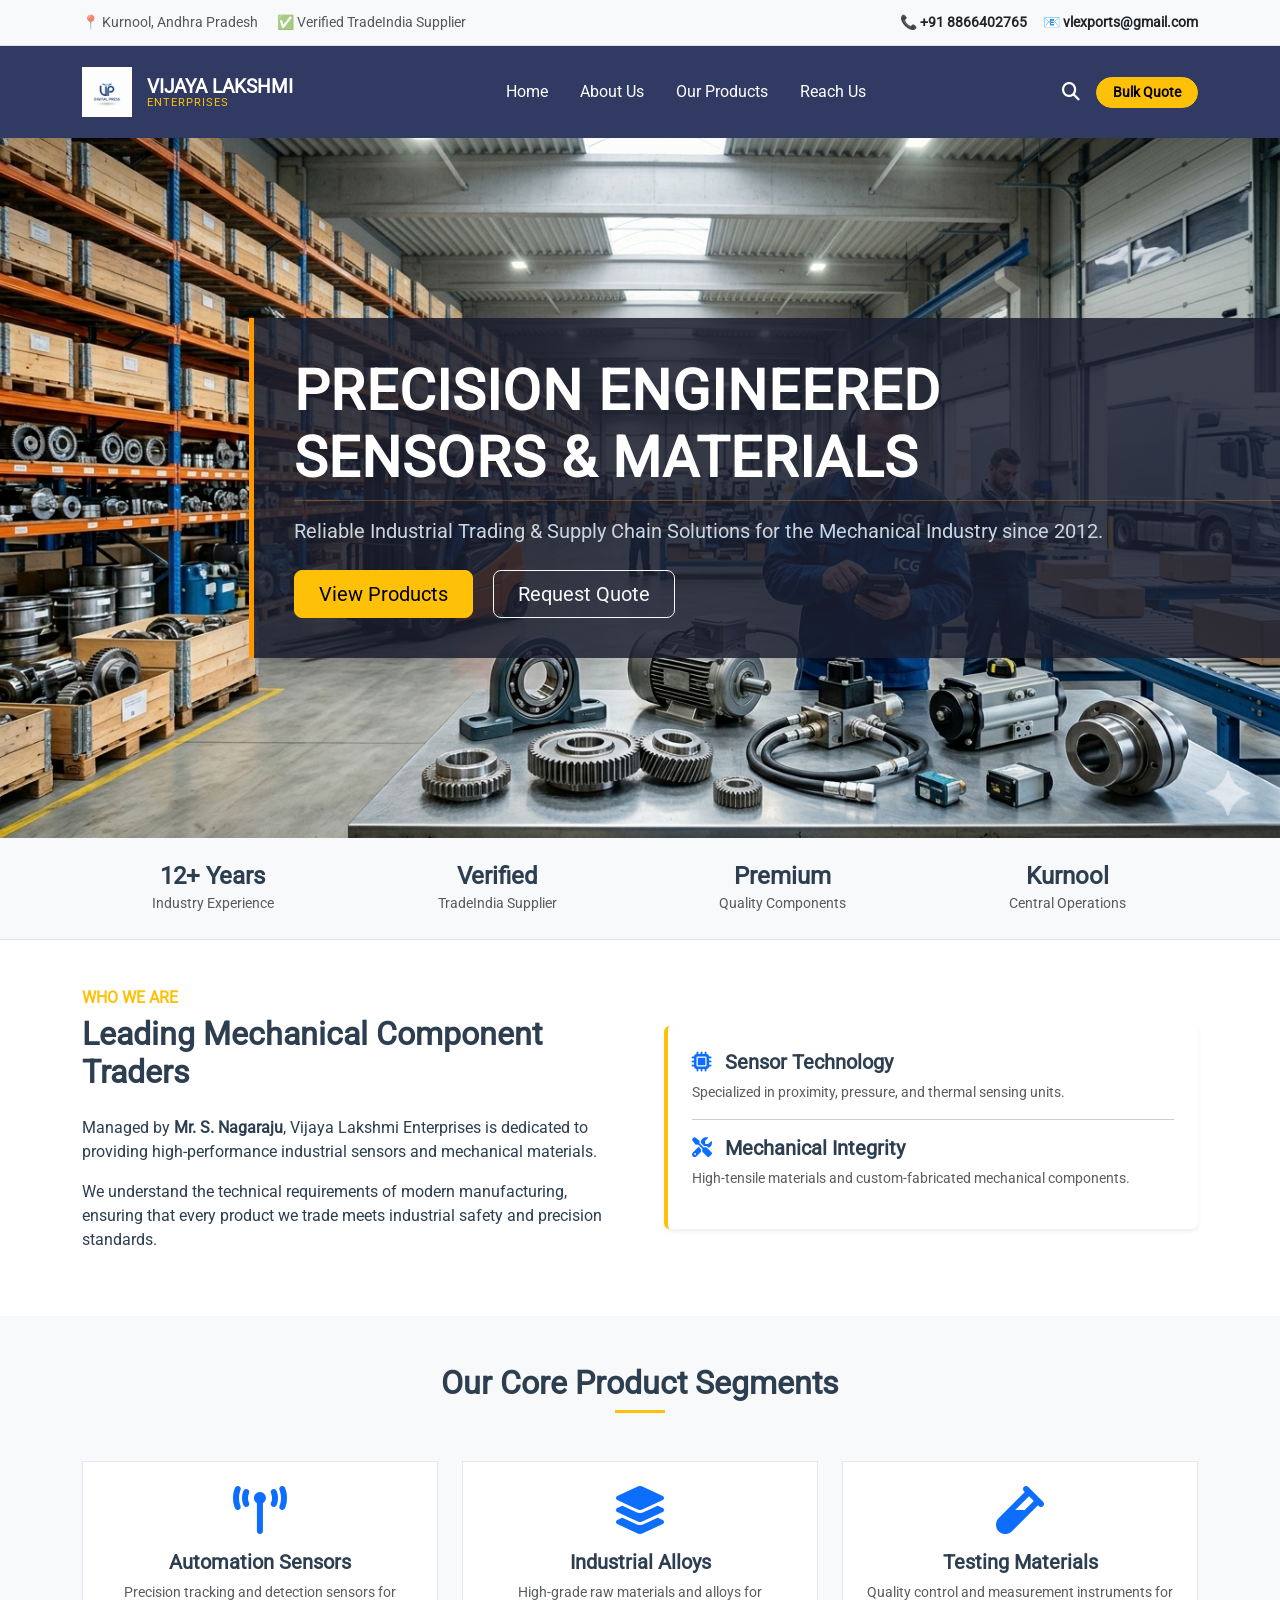
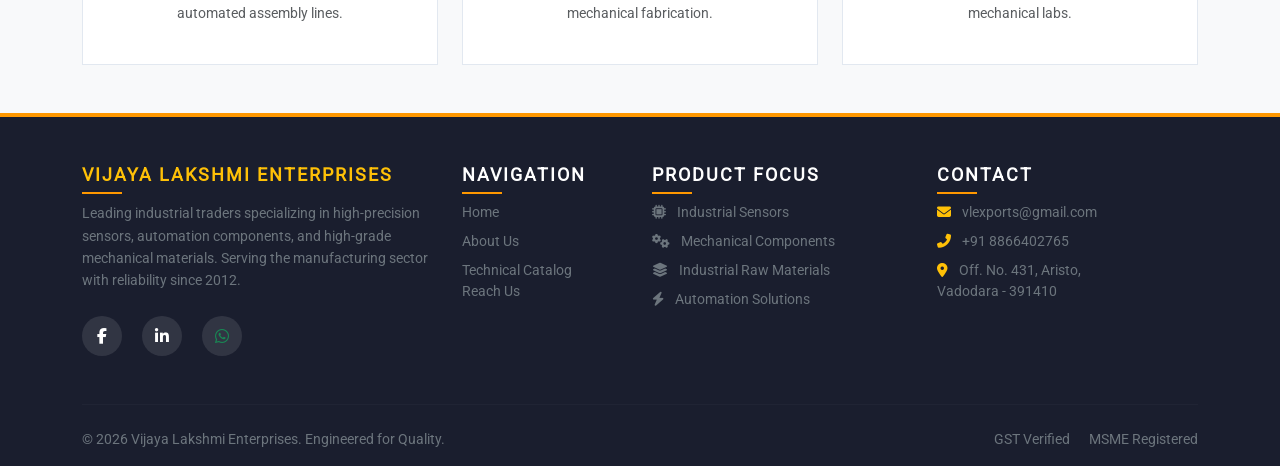
<file: index.html>
<!DOCTYPE html>
<html lang="en">
<head>
    <meta charset="UTF-8">
    <meta name="viewport" content="width=device-width, initial-scale=1.0">
    <title>Vijaya Lakshmi Enterprises | Industrial Sensors & Mechanical Supplies</title>
    
    <link rel="stylesheet" href="Css/bootstrap.min.css">
    <link rel="stylesheet" href="Css/all.min.css"> 
    <link rel="stylesheet" href="Css/Style1.0.2.css">
</head>
<body>

    <div id="header"></div>

    <main>
        <section id="home" class="heroCarousel d-flex align-items-center">
            <div class="container text-white">
                <div class="carousel-caption d-block position-relative shadow-lg">
                    <h1 class="fw-bold">Precision Engineered <br><span>Sensors & Materials</span></h1>
                    <p class="lead">Reliable Industrial Trading & Supply Chain Solutions for the Mechanical Industry since 2012.</p>
                    <div class="mt-4">
                        <a href="OurProduct.html" class="btn btn-warning btn-lg px-4 me-3">View Products</a>
                        <a href="ContactUs.Html" class="btn btn-outline-light btn-lg px-4">Request Quote</a>
                    </div>
                </div>
            </div>
        </section>

        <section class="py-4 border-bottom bg-light">
            <div class="container">
                <div class="row text-center g-4">
                    <div class="col-md-3">
                        <h4 class="fw-bold mb-0">12+ Years</h4>
                        <small class="text-muted">Industry Experience</small>
                    </div>
                    <div class="col-md-3">
                        <h4 class="fw-bold mb-0">Verified</h4>
                        <small class="text-muted">TradeIndia Supplier</small>
                    </div>
                    <div class="col-md-3">
                        <h4 class="fw-bold mb-0">Premium</h4>
                        <small class="text-muted">Quality Components</small>
                    </div>
                    <div class="col-md-3">
                        <h4 class="fw-bold mb-0">Kurnool</h4>
                        <small class="text-muted">Central Operations</small>
                    </div>
                </div>
            </div>
        </section>

        <section id="about" class="py-5">
            <div class="container">
                <div class="row align-items-center g-5">
                    <div class="col-md-6">
                        <h6 class="text-warning fw-bold text-uppercase">Who We Are</h6>
                        <h2 class="fw-bold mb-4">Leading Mechanical Component Traders</h2>
                        <p>Managed by <strong>Mr. S. Nagaraju</strong>, Vijaya Lakshmi Enterprises is dedicated to providing high-performance industrial sensors and mechanical materials.</p>
                        <p>We understand the technical requirements of modern manufacturing, ensuring that every product we trade meets industrial safety and precision standards.</p>
                    </div>
                    <div class="col-md-6">
                        <div class="p-4 rounded border-start border-4 border-warning bg-white shadow-sm">
                            <h5 class="fw-bold"><i class="fas fa-microchip me-2 text-primary"></i> Sensor Technology</h5>
                            <p class="small text-muted">Specialized in proximity, pressure, and thermal sensing units.</p>
                            <hr>
                            <h5 class="fw-bold"><i class="fas fa-tools me-2 text-primary"></i> Mechanical Integrity</h5>
                            <p class="small text-muted">High-tensile materials and custom-fabricated mechanical components.</p>
                        </div>
                    </div>
                </div>
            </div>
        </section>

        <section id="products" class="py-5 bg-light">
            <div class="container">
                <div class="text-center mb-5">
                    <h2 class="fw-bold">Our Core Product Segments</h2>
                    <div class="mx-auto bg-warning" style="height: 3px; width: 50px;"></div>
                </div>
                <div class="row g-4">
                    <div class="col-md-4">
                        <div class="product-card p-4 text-center">
                            <i class="fas fa-broadcast-tower fa-3x mb-3 text-primary"></i>
                            <h5 class="fw-bold">Automation Sensors</h5>
                            <p class="small text-muted">Precision tracking and detection sensors for automated assembly lines.</p>
                        </div>
                    </div>
                    <div class="col-md-4">
                        <div class="product-card p-4 text-center">
                            <i class="fas fa-layer-group fa-3x mb-3 text-primary"></i>
                            <h5 class="fw-bold">Industrial Alloys</h5>
                            <p class="small text-muted">High-grade raw materials and alloys for mechanical fabrication.</p>
                        </div>
                    </div>
                    <div class="col-md-4">
                        <div class="product-card p-4 text-center">
                            <i class="fas fa-vial fa-3x mb-3 text-primary"></i>
                            <h5 class="fw-bold">Testing Materials</h5>
                            <p class="small text-muted">Quality control and measurement instruments for mechanical labs.</p>
                        </div>
                    </div>
                </div>
            </div>
        </section>
    </main>

    <div id="footer"></div>

    <script src="Js/bootstrap.bundle.min.js" defer></script>
  <script src="Js/SearchBox.js" defer></script>
  <script src="Js/InjectLayout.js" defer></script>

  
</body>
</html>
</file>
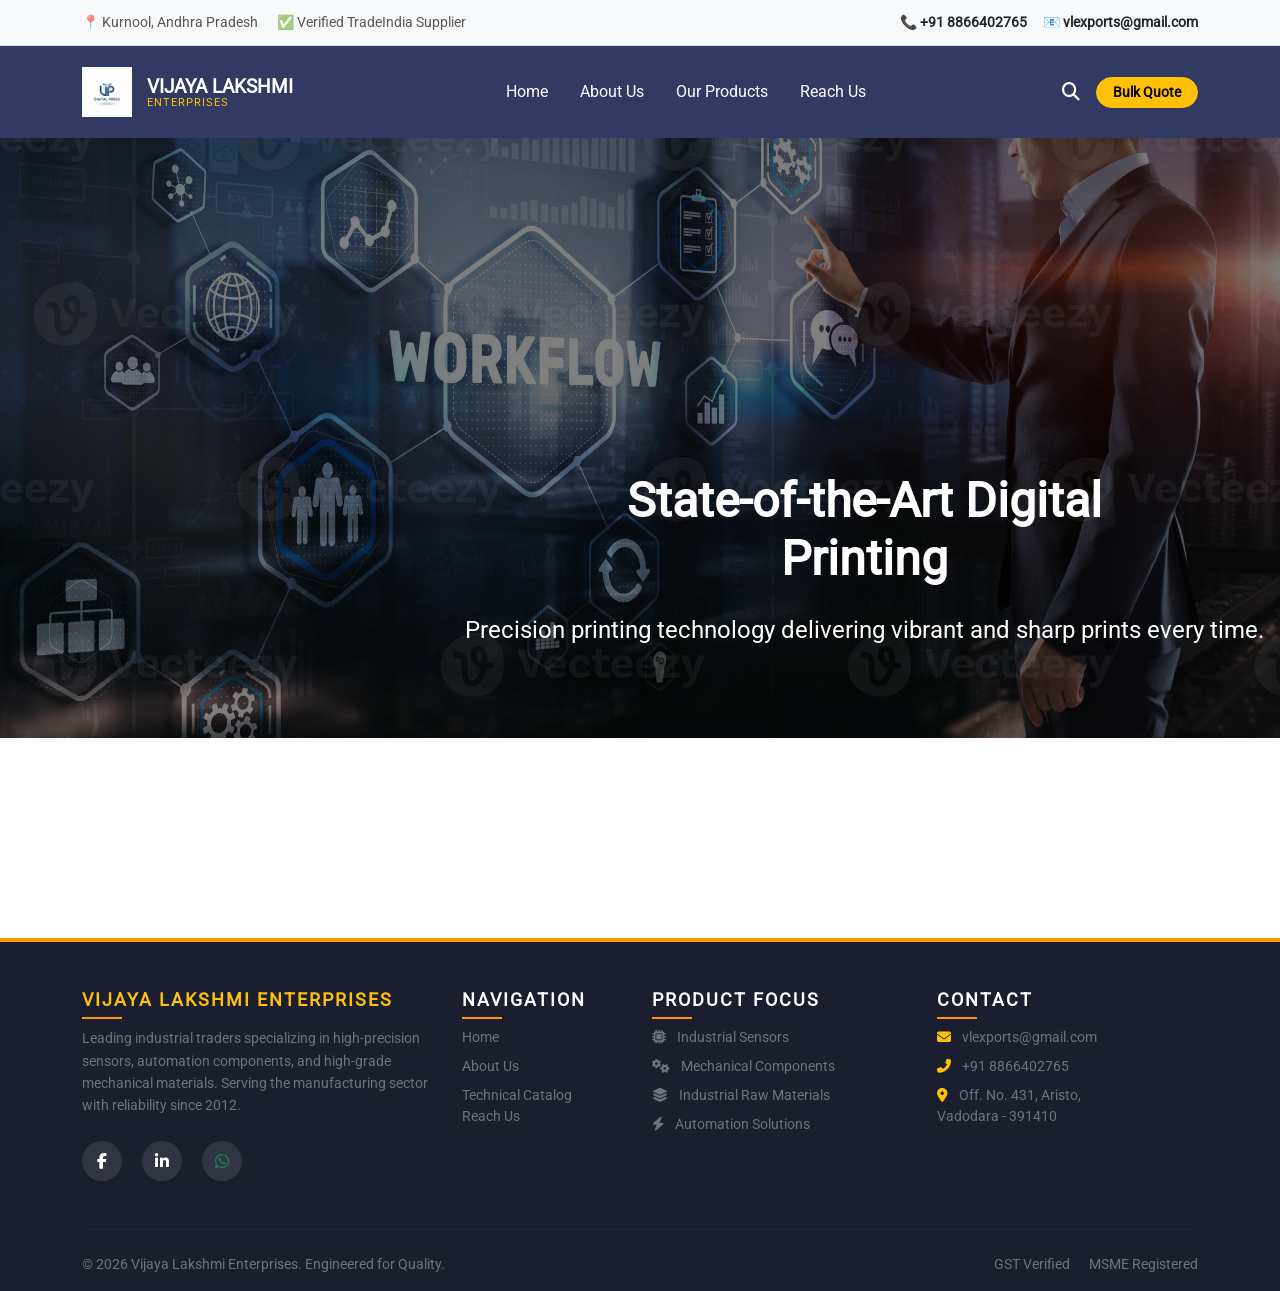
<file: AboutUs.Html>
<!DOCTYPE html>
<html lang="en">
<head>
  <meta charset="UTF-8" />
  <meta name="viewport" content="width=device-width, initial-scale=1" />
  <title>Digital Press</title>

  <!-- Bootstrap 5 (Offline) -->
  <link rel="stylesheet" href="Css/bootstrap.min.css" />

  <!-- Font Awesome (Offline) -->
  <link rel="stylesheet" href="Css/all.min.css" />

  <!-- Your own styles -->
  <link rel="stylesheet" href="Css/aboutUs.css" />

  <link rel="stylesheet" href="Css/Style1.0.2.css">

 
</head>
<body>
  <div id="header"></div>

  <!-- Carousel Section -->
<section id="aboutCarousel" class="carousel slide carousel-fade" data-bs-ride="carousel" data-bs-interval="5000" data-bs-pause="false">
  <div class="carousel-inner">
    <div class="carousel-item active">
      <img src="Images/DG-A-1.jpg" alt="Digital Press Workflow" class="d-block w-100" style="max-height: 600px;">
      <div class="carousel-caption">
        <h2>State-of-the-Art Digital Printing</h2>
        <p>Precision printing technology delivering vibrant and sharp prints every time.</p>
      </div>
    </div>
    <div class="carousel-item">
      <img src="Images/DG-A-2.jpg" alt="Business Cards Printing" class="d-block w-100" style="max-height: 600px;">
      <div class="carousel-caption">
        <h2>Custom Business Cards</h2>
        <p>Make your brand stand out with premium quality, fully customizable business cards.</p>
      </div>
    </div>
    <div class="carousel-item">
      <img src="Images/DG-A-3.jpg" alt="Banners and Posters" class="d-block w-100" style="max-height: 600px;">
      <div class="carousel-caption">
        <h2>Eye-Catching Banners & Posters</h2>
        <p>Large format printing that captures attention and boosts your marketing reach.</p>
      </div>
    </div>
    <div class="carousel-item">
      <img src="Images/DG-A-4.jpg" alt="Print Quality Assurance" class="d-block w-100" style="max-height: 600px;">
      <div class="carousel-caption">
        <h2>Committed to Quality</h2>
        <p>Each print undergoes rigorous quality checks for color accuracy and finish.</p>
      </div>
    </div>
  </div>
</section>


   <!-- FOOTER PLACEHOLDER -->
   <div id="footer"></div>

  <!-- Bootstrap JS -->
  <script src="Js/bootstrap.bundle.min.js"></script>
  <script src="Js/SearchBox.js"></script>
  <script src="Js/InjectLayout.js"></script>
</body>
</body>
</html>
</file>
<file: Css/Style1.0.2.css>
/* ==== Local Font Integration ==== */
@font-face {
    font-family: 'RobotoCustom';
    src: url('../Fonts/Roboto-VariableFont_wdth,wght.ttf') format('truetype');
    font-weight: normal;
    font-style: normal;
}

@font-face {
    font-family: 'RobotoCustom';
    src: url('../Fonts/Roboto-Italic-VariableFont_wdth,wght.ttf') format('truetype');
    font-weight: normal;
    font-style: italic;
}

/* ==== Global Industrial Variables ==== */
:root {
    --primary-navy: #1a1e2e;
    --accent-orange: #ff9800; 
    --steel-gray: #f4f7f6;
    --text-dark: #2c3e50;
    --border-color: rgba(255, 152, 0, 0.3);
}

/* MERGED BODY RULE */
body {
    font-family: 'RobotoCustom', Arial, sans-serif; /* Your custom font is now the priority */
    color: var(--text-dark);
    background-color: #fff;
    margin: 0;
    padding: 0;
}

/* ==== Hero Section (Mechanical Industrial Look) ==== */
.heroCarousel {
    height: 700px; /* Slightly reduced for better focus */
    width: 100%;
    background-color: #000;
   background-image: url('../Images/Vijayalakshmi Index.png');
    background-size: cover;
    background-position: center;
    position: relative;
}

.heroCarousel .carousel-inner,
.heroCarousel .carousel-item {
    height: 700px !important;
}

.heroCarousel .carousel-item img {
    height: 100% !important;
    width: 100% !important;
    object-fit: cover !important;
    filter: brightness(0.5) contrast(1.1); /* Industrial moody look */
}

/* Caption Overlay - Industrial Card Style */
.heroCarousel .carousel-caption {
    top: 55%;
    background-color: rgba(26, 30, 46, 0.85); /* Navy background */
    border-left: 5px solid var(--accent-orange);
    text-align: left; /* Technical specs usually look better left-aligned */
    padding: 40px;
    border-radius: 0 15px 15px 0;
}

.heroCarousel .carousel-caption h1 {
    font-size: 3.5rem;
    text-transform: uppercase;
    letter-spacing: 1px;
}

.heroCarousel .carousel-caption p {
    color: #cbd5e0;
    border-top: 1px solid var(--border-color);
    padding-top: 15px;
}

/* Animation Fix: Sharp and Precise */
@keyframes fadeInUp {
    from {
        opacity: 0;
        transform: translateY(30px);
    }
    to {
        opacity: 1;
        transform: translateY(0);
    }
}

/* ==== Navbar & Search (Precision Fix) ==== */
.navbar-orange {
    background-color: var(--primary-navy) !important;
}

.search-container {
    display: flex;
    align-items: center;
    gap: 10px;
}

#searchProduct {
    display: block; /* Change from none to control via width */
    width: 0;
    padding: 0;
    opacity: 0;
    overflow: hidden;
    border: 1px solid var(--accent-orange);
    background: #fff;
    transition: all 0.4s cubic-bezier(0.165, 0.84, 0.44, 1);
    border-radius: 4px;
}

#searchProduct.expanded {
    width: 250px;
    padding: 5px 15px;
    opacity: 1;
}

#search-icon {
    font-size: 18px;
    color: #fff;
    cursor: pointer;
    transition: color 0.3s;
}

#search-icon:hover {
    color: var(--accent-orange);
}

/* ==== Modern Industrial Footer ==== */
.modern-footer {
    background-color: var(--primary-navy) !important;
    border-top: 5px solid var(--accent-orange);
    color: #cbd5e0;
    padding: 60px 0 20px 0;
}

.footer-column h4 {
    color: #fff;
    text-transform: uppercase;
    font-size: 1.1rem;
    letter-spacing: 2px;
    margin-bottom: 25px;
    position: relative;
}

.footer-column h4::after {
    content: '';
    position: absolute;
    bottom: -8px;
    left: 0;
    width: 40px;
    height: 2px;
    background: var(--accent-orange);
}

.footer-column ul li a {
    transition: all 0.3s ease;
    display: inline-block;
}

.footer-column ul li a:hover {
    color: var(--accent-orange) !important;
    transform: translateX(5px);
}

.social-icons i {
    background: rgba(255,255,255,0.1);
    width: 40px;
    height: 40px;
    line-height: 40px;
    text-align: center;
    border-radius: 50%;
    transition: 0.3s;
}

.social-icons i:hover {
    background: var(--accent-orange);
    color: #fff;
}

/* ==== Product Cards (Added for Index Content) ==== */
.product-card {
    border: 1px solid #e2e8f0;
    transition: all 0.3s ease;
    background: #fff;
}

.product-card:hover {
    border-color: var(--accent-orange);
    box-shadow: 0 10px 30px rgba(0,0,0,0.1);
}

/* Responsive Fixes */
@media (max-width: 768px) {
    .heroCarousel, .heroCarousel .carousel-item { height: 450px !important; }
    .heroCarousel .carousel-caption h1 { font-size: 1.8rem; }
    .heroCarousel .carousel-caption { border-radius: 0; left: 0; transform: translate(0, -50%); width: 100%; }
}
</file>
<file: Css/aboutUs.css>
/* ==== Hero Carousel Section ==== */
#aboutCarousel {
  height: 800px;
  width: 100%;
  position: relative;
  overflow: hidden;
}

#aboutCarousel .carousel-inner,
#aboutCarousel .carousel-item {
  height: 800px !important;
}

#aboutCarousel .carousel-item img {
  height: 100%;
  width: 100%;
  object-fit: cover;
  filter: brightness(0.5);
}

#aboutCarousel .carousel-caption {
  position: absolute;
  top: 50%; /* Vertically center */
  left: 50%;
  transform: translate(-50%, -50%); /* Offset the transform for perfect centering */
  /* background-color: rgba(147, 52, 52, 0.6); */
  padding: 30px 40px;
  border-radius: 12px;
  color: #fff;
  text-align: center;
  z-index: 10;
  max-width: 85%;
  animation: fadeInUp 1s ease-out forwards;
  display: flex;
  flex-direction: column;
  justify-content: center; /* Vertically center the content */
  align-items: center; /* Horizontally center the content */
}

#aboutCarousel .carousel-caption h2 {
  font-size: 3rem;
  font-weight: 700;
  margin-bottom: 15px;
  width: 600px;
}

#aboutCarousel .carousel-caption p {
  font-size: 1.5rem;
  font-weight: 400;
  margin-top: 10px;
  width: 1000px; /* Spacing between heading and paragraph */
}

@keyframes fadeInUp {
  0% {
    opacity: 0;
    transform: translate(-50%, -60%);
  }
  100% {
    opacity: 1;
    transform: translate(-50%, -50%);
  }
}

@media (max-width: 768px) {
  #aboutCarousel {
    height: 500px;
  }

  #aboutCarousel .carousel-inner,
  #aboutCarousel .carousel-item {
    height: 500px !important;
  }

  #aboutCarousel .carousel-caption {
    padding: 15px 20px;
    max-width: 95%;
  }

  #aboutCarousel .carousel-caption h2 {
    font-size: 2rem;
  }

  #aboutCarousel .carousel-caption p {
    font-size: 1rem;
  }
}

.header-section {
  text-align: center;
  padding: 60px 20px 30px;
  background-color: #f9f9f9;
}

.header-section h1 {
  font-size: 3rem;
  font-weight: 700;
  margin-bottom: 10px;
}

.header-section p {
  font-size: 1.2rem;
  color: #666;
}
</file>
